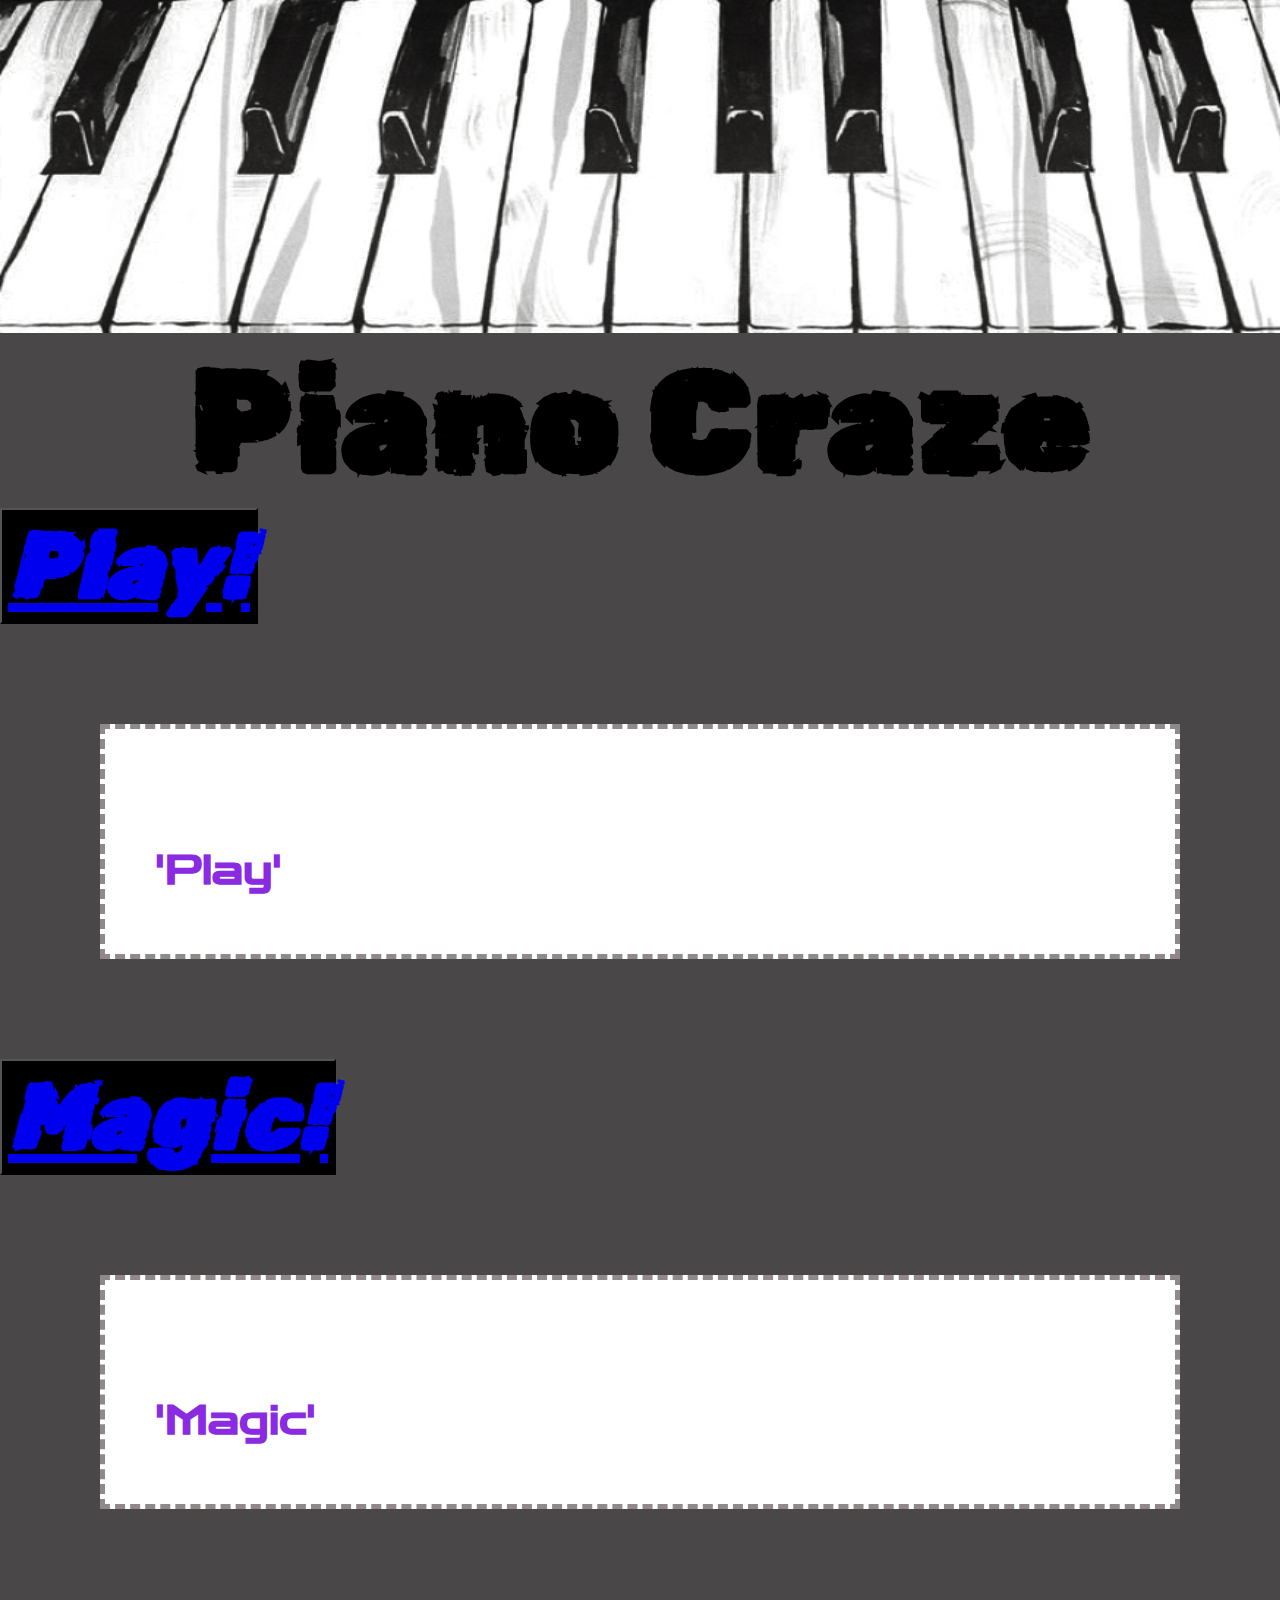
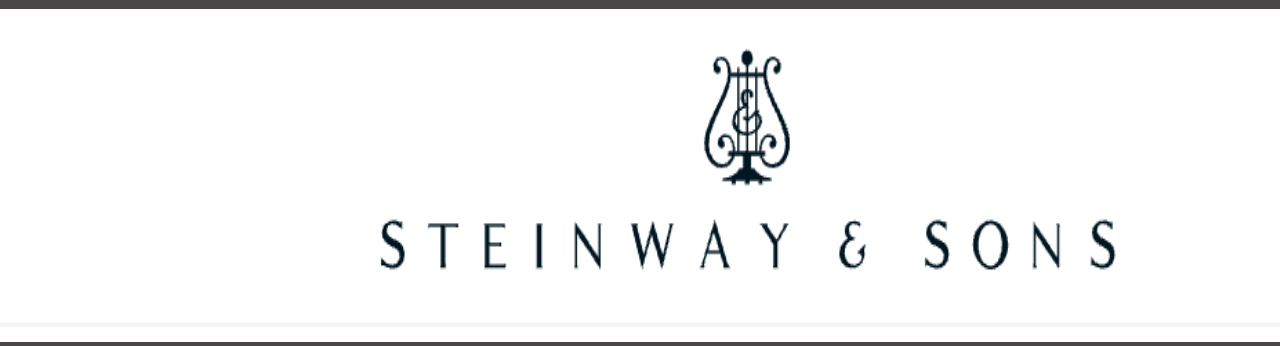
<file: index.html>
<!DOCTYPE html>
<html lang="en">

<head>
  <meta charset="utf-8" />
  <meta name="viewport" content="width=device-width, initial-scale=1.0">
  <link rel="preconnect" href="https://fonts.googleapis.com">
  <link rel="preconnect" href="https://fonts.gstatic.com" crossorigin>
  <link href="https://fonts.googleapis.com/css2?family=Rubik+Distressed&display=swap" rel="stylesheet">
  <link rel="preconnect" href="https://fonts.googleapis.com">
  <link rel="preconnect" href="https://fonts.gstatic.com" crossorigin>
  <link href="https://fonts.googleapis.com/css2?family=Zen+Dots&display=swap" rel="stylesheet">

  <link rel="stylesheet" type="text/css" href="style.css">
  <style>
    table,
    th,
    td {
      border: 1px solid black;
    }

    .piano {
      background-color: white;
      color: white;
      border: 1px solid rgb(144, 137, 137);
      margin: 100px 100px;
      padding: 20px 100px 0px 50px;
      border-width: 5px;
      border-style: dashed;
      border-color: solid rgb(226, 194, 246);
      justify-content: center
    }

    .piano:hover {
      background-color: black
    }

    @import url('https://fonts.googleapis.com/css2?family=Zen+Dots&display=swap');
    @import url('https://fonts.googleapis.com/css2?family=Rubik+Distressed&display=swap');
  </style>

</head>




<body>
  <img src="ghost.jpg" alt="ghost" width="1500" height="333">

  <body style="background-color:rgb(73, 71, 71)">
    <h1 style="font-size:900%">
      <center>Piano Craze</center>
    </h1>

    <!-- the following div will contain the p5 canvas. -->


    <button style="background-color:black">
      <h1 style="font-size:700%" style="color:black"><i>
          <a href=" page3.html" target="_blank">Play!</a>
        </i></h1>
    </button>
    <div class="piano">
      <h2 style="font-size:300%">If you can play the piano, click <sup style="color:blueviolet">'Play' </sup>to have
        fun!!
      </h2>
    </div>

    <button style="background-color:black">
      <h1 style="font-size: 700% ;">
        <i><a href=" page2.html" target="-blank">
            Magic!
          </a></i>
      </h1>
    </button>
    <div class="piano">
      <h2 style="font-size:300%">
        If you can't play for now, click <sup style="color:blueviolet">'Magic'</sup> to be a master!!
      </h2>
    </div>
    <img src="steinway.jpg" alt="steinway" width="1600" height="333">



    <!-- the script tag below should always be at the bottom, right before the closing body tag -->

  </body>

</html>
</file>
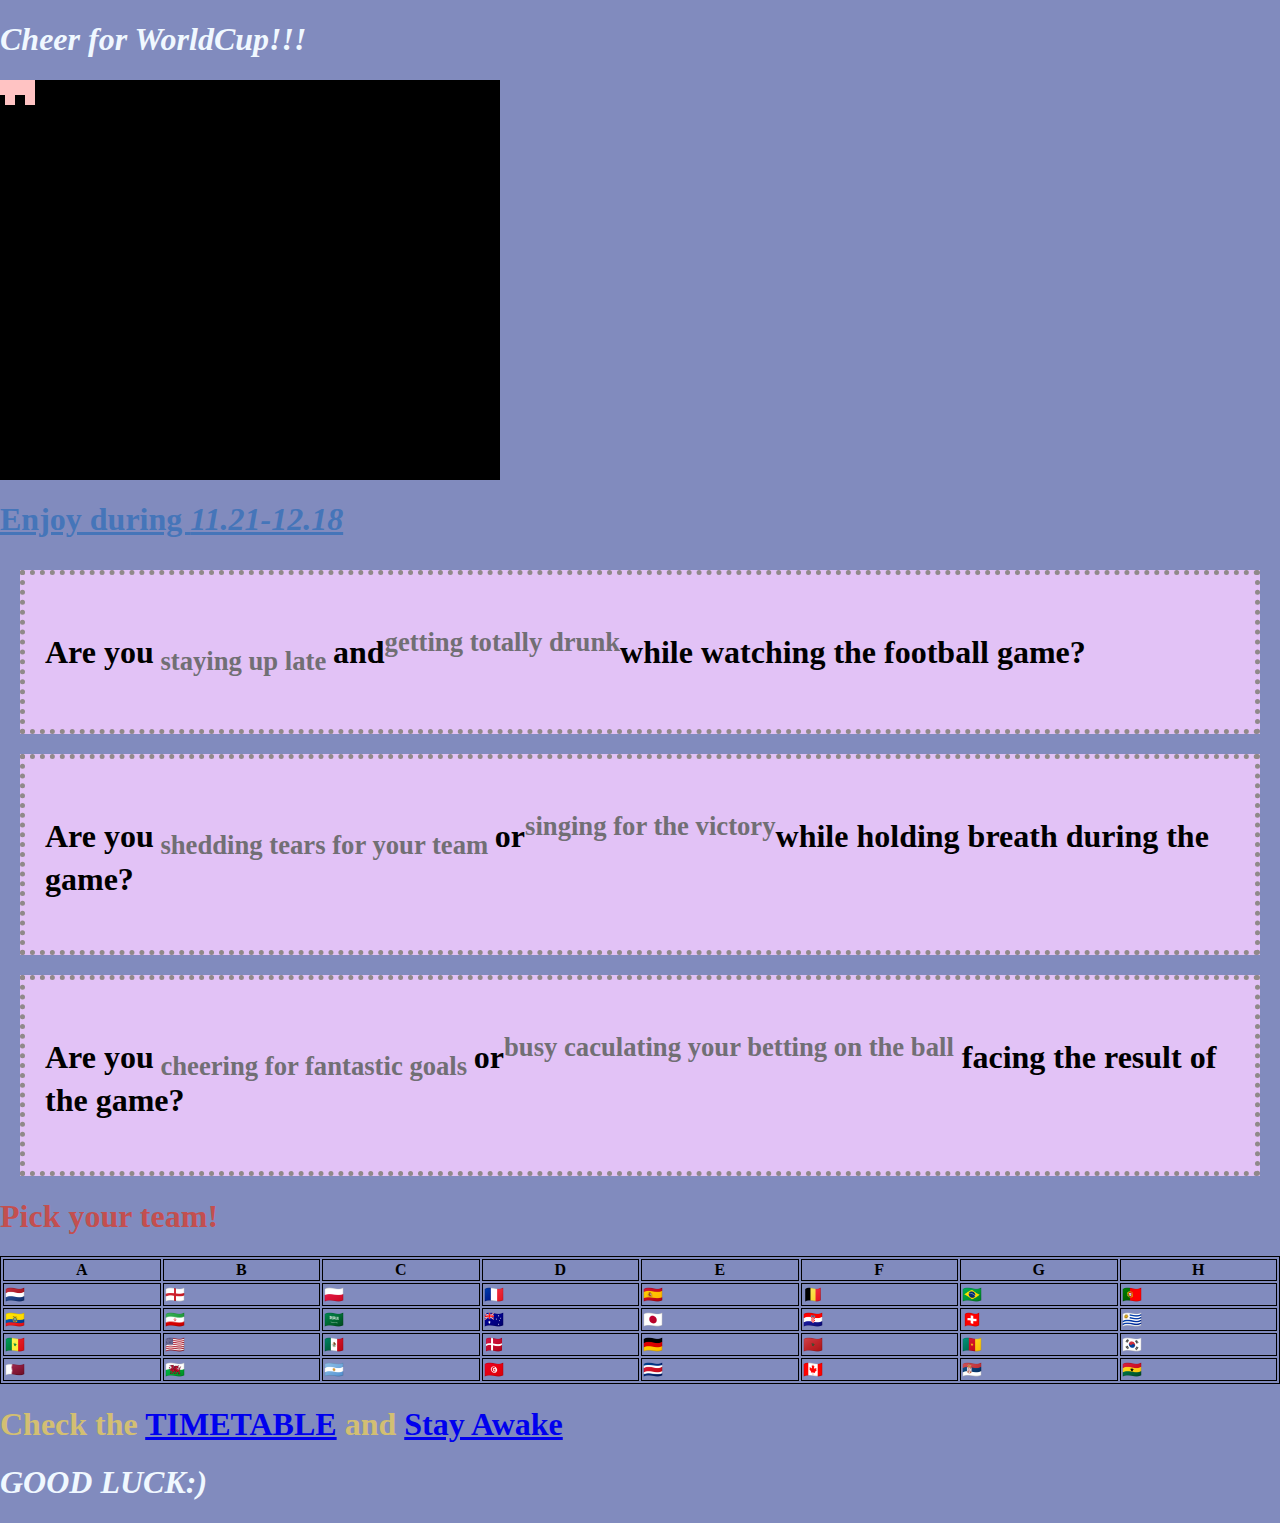
<file: blank-template/index.html>
<!DOCTYPE html>
<html lang="en">

<head>
  <meta charset="utf-8" />
  <meta name="viewport" content="width=device-width, initial-scale=1.0">

  <title>CCLab Project</title>

  <link rel="stylesheet" type="text/css" href="style.css">

  <script src="p5.min.js"></script>
  <!-- Uncomment the line below if you use audio. -->
  <!-- <script src="libraries/p5.sound.min.js"></script> -->
  <style>
    table,
    th,
    td {
      border: 1px solid black;
    }

    .worldcup {
      background-color: rgb(226, 194, 246);
      color: black;
      border: 2px solid rgb(144, 137, 137);
      margin: 20px;
      padding: 20px;
      border-width: 5px;
      border-style: dotted;
      border-color: solid rgb(226, 194, 246);
    }
  </style>
</head>

<body>

  <body style="background-color:rgb(129, 139, 190);">

    <h1 style="color:aliceblue" style="font-family:verdana;"><i>Cheer for WorldCup!!!</i></h1>

    <!-- the following div will contain the p5 canvas. -->
    <div id="canvasContainer"></div>
    <h1 style="color:rgb(69, 117, 185)"><b><u>Enjoy during <i>11.21-12.18</u></i></b></p>
      <div class="worldcup">
        <p style="font-size:100%;"><b>Are you<sub style="color:rgb(113, 111, 116)">
              staying up late
            </sub> and<sup style="color:rgb(113, 111, 116)">getting totally drunk</sup>while watching the
            football game?</b></p>
      </div>

      <div class="worldcup">

        <p style="font-size:100%;"><b>Are you<sub style="color:rgb(113, 111, 116)">
              shedding tears for your team
            </sub> or<sup style="color:rgb(113, 111, 116)">singing for the victory</sup>while holding breath during the
            game?</b></p>
      </div>
      <div class="worldcup">
        <p style="font-size:100%;"><b>Are you<sub style="color:rgb(113, 111, 116)">
              cheering for fantastic goals
            </sub> or<sup style="color:rgb(113, 111, 116)">busy caculating your betting on the ball</sup> facing the
            result of the game?</b></p>
      </div>
      <!-- the script tag below should always be at the bottom, right before the closing body tag -->
      
      <h1 style="color:rgb(195, 79, 79)"><b>Pick your team!</b></h1>
      <table style="width:100%">
        <tr>
          <th>A</th>
          <th>B</th>
          <th>C</th>
          <th>D</th>
          <th>E</th>
          <th>F</th>
          <th>G</th>
          <th>H</th>
        </tr>
        <tr>
          <td>🇳🇱</td>
          <td>🏴󠁧󠁢󠁥󠁮󠁧󠁿</td>
          <td>🇵🇱</td>
          <td>🇫🇷</td>
          <td>🇪🇸</td>
          <td>🇧🇪</td>
          <td>🇧🇷</td>
          <td>🇵🇹</td>
        </tr>
        <tr>
          <td>🇪🇨</td>
          <td>🇮🇷</td>
          <td>🇸🇦</td>
          <td>🇦🇺</td>
          <td>🇯🇵</td>
          <td>🇭🇷</td>
          <td>🇨🇭</td>
          <td>🇺🇾</td>



        </tr>
        <tr>
          <td>🇸🇳</td>
          <td>🇺🇸</td>
          <td>🇲🇽</td>
          <td>🇩🇰</td>
          <td>🇩🇪</td>
          <td>🇲🇦</td>
          <td>🇨🇲</td>
          <td>🇰🇷</td>
        </tr>
        <tr>
          <td>🇶🇦</td>
          <td>🏴󠁧󠁢󠁷󠁬󠁳󠁿</td>
          <td>🇦🇷</td>
          <td>🇹🇳</td>
          <td>🇨🇷</td>
          <td>🇨🇦</td>
          <td>🇷🇸</td>
          <td>🇬🇭</td>
        </tr>

      </table>
      <h1 style="color:rgb(211, 191, 114)"><b>Check the <a
            href="https://www.google.com/search?gs_ssp=eJzj4tDP1TcwNig0N2D04izPL8pJUUguLQAAPTUGLQ&q=world+cup&rlz=1C5CHFA_en__1023__1023&oq=world&aqs=chrome.1.0i131i355i433i512j46i131i433i512j69i57j0i131i433i512j0i3j0i131i433i512j46i131i199i433i465i512j0i512j0i3l2.3032j1j15&sourceid=chrome&ie=UTF-8#sie=lg;/m/0fp_8fm;2;/m/030q7;mt;fp;1;;;"
            target="_blank">TIMETABLE</a>
          and <a
            href="https://d3avoj45mekucs.cloudfront.net/xuan/media/xuan-assets/2022/xuan%20ent/911%20nov/25/qatar-prince-01.gif"
            target="_blank">Stay Awake</a></b></h1>



      <h1 style="color:aliceblue"><b><i>GOOD LUCK:)</i></b></h1>
    <script src="sketch.js"></script>
   
  </body>

</html>
</file>
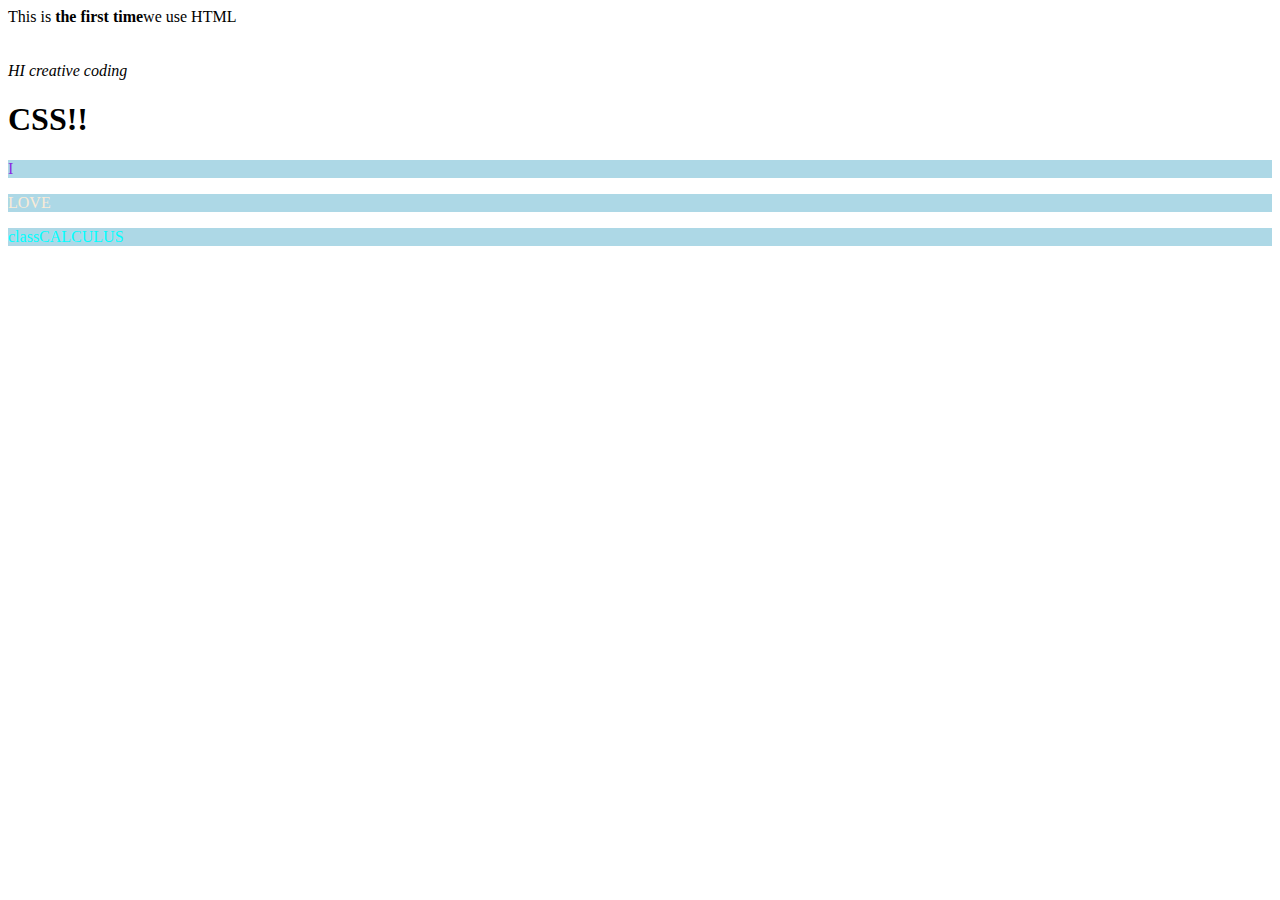
<file: Codes/index.html>
<!DOCTYPE html>
<html lang="en">

<head>
    <meta charset="UTF-8">
    <meta http-equiv="X-UA-Compatible" content="IE=edge">
    <meta name="viewport" content="width=device-width, initial-scale=1.0">
    <title>
        <CCl-HTML< /CCl-H>
    </title>
    <link rel="stylesheet" href="style.css">


</head>


<body>This is <b>the first time</b>we use HTML <br><br><br><i>HI creative coding </i>
    <h1>CSS!!</h1>
    <p class="deco1">I</p>
    <p class="deco2"> LOVE</p>
    <p class="deco3">classCALCULUS</p>

</body>

</html>
</file>
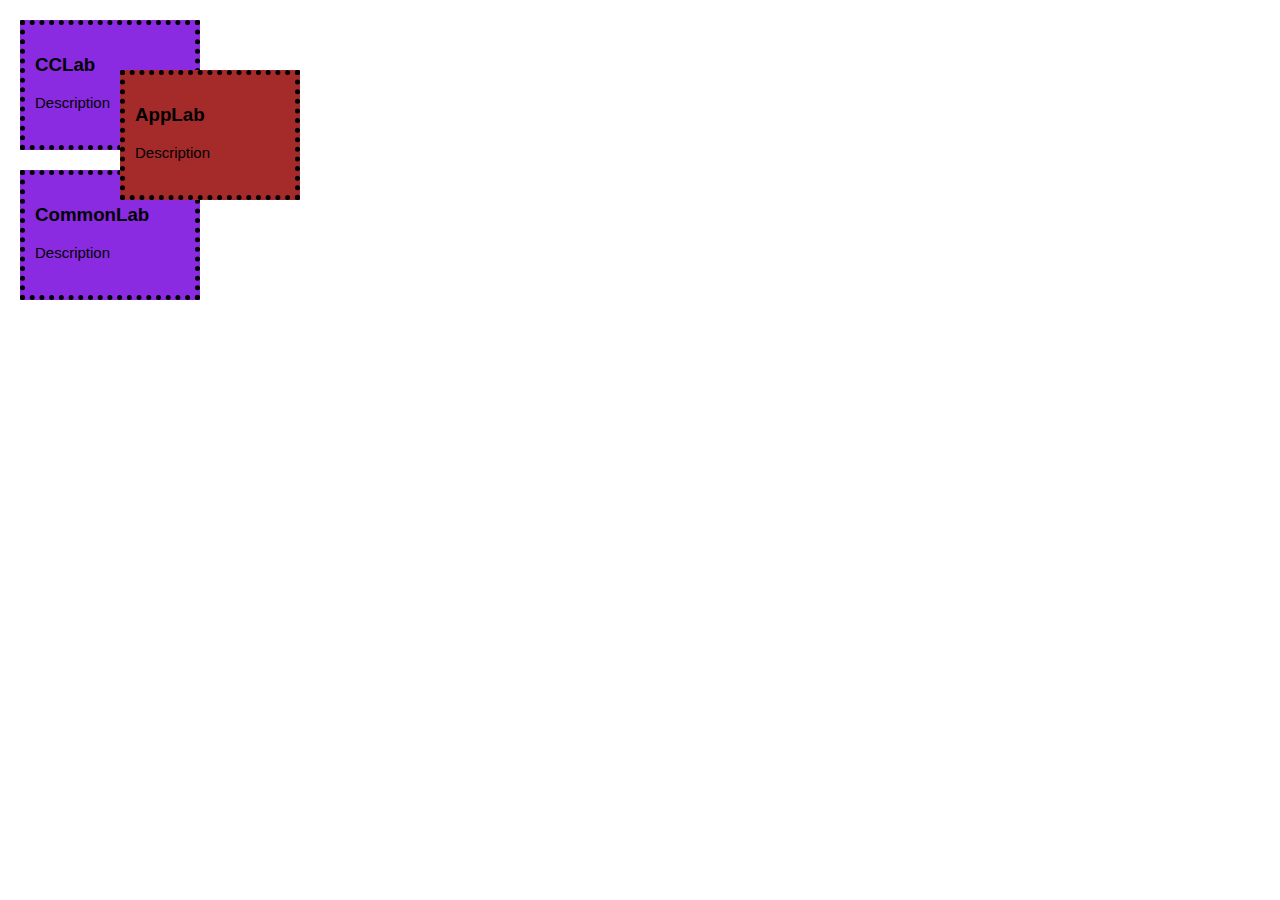
<file: w10-3-css-box-model/index.html>
<!DOCTYPE html>
<html lang="en">

<head>
    <meta charset="UTF-8">
    <meta http-equiv="X-U_Compatible" content="IE=edge">
    <meta name="" viewport" content="width=device width,initial-scale=1.0">
    <title>CCLab CSS Box Model</title>
</head>

<body>
    <div class="box">
        <h3 class="text-Title">CCLab
        </h3>
        <p class="text-dsc">Description
        </p>
    </div>

    <div class="box">
        <h3 class="text-Title">CommonLab
        </h3>
        <p class="text-dsc">Description
        </p>
    </div>

    <div class="box" id="special-box">
        <h3 class="text-Title">AppLab
        </h3>
        <p class="text-dsc">Description
        </p>
    </div>

</body>
<link rel=" stylesheet" href="style.css">

</html>
</file>
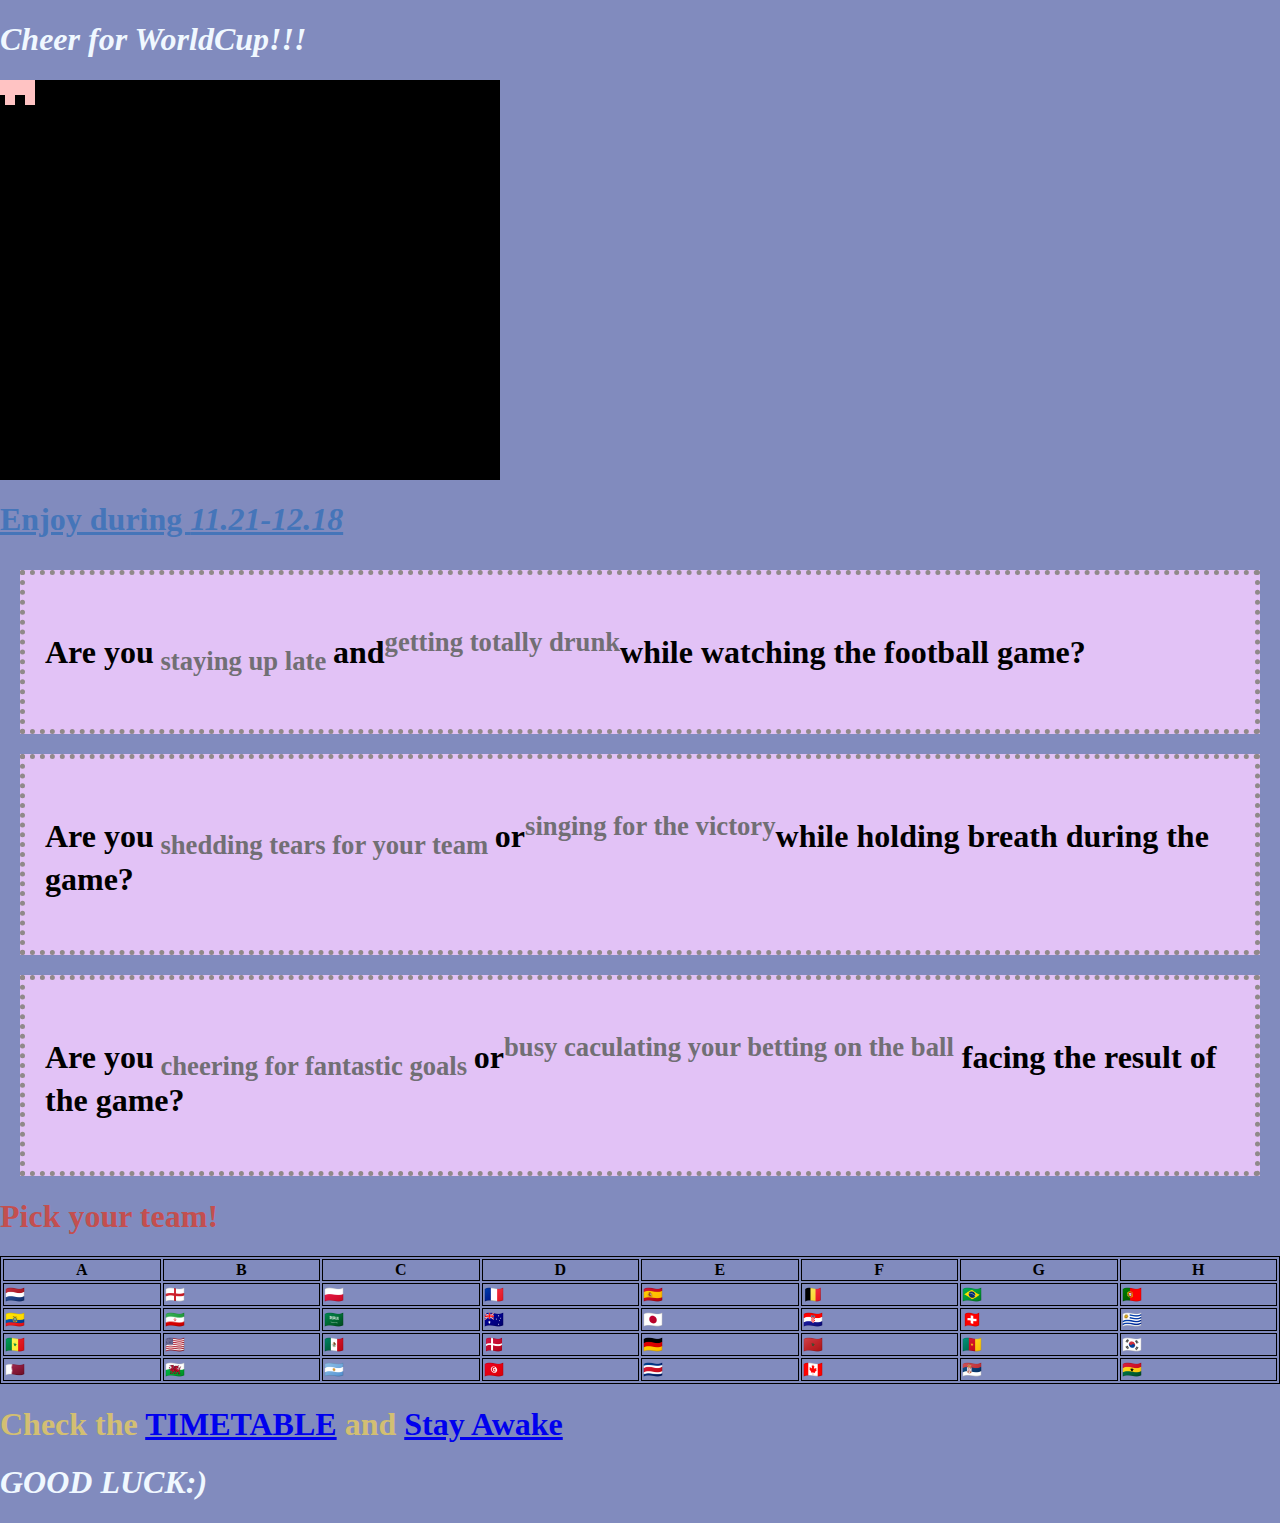
<file: blank-template/_blank-template/index.html>
<!DOCTYPE html>
<html lang="en">

<head>
  <meta charset="utf-8" />
  <meta name="viewport" content="width=device-width, initial-scale=1.0">

  <title>CCLab Project</title>

  <link rel="stylesheet" type="text/css" href="style.css">

  <script src="libraries/p5.min.js"></script>
  <!-- Uncomment the line below if you use audio. -->
  <!-- <script src="libraries/p5.sound.min.js"></script> -->
  <style>
    table,
    th,
    td {
      border: 1px solid black;
    }

    .worldcup {
      background-color: rgb(226, 194, 246);
      color: black;
      border: 2px solid rgb(144, 137, 137);
      margin: 20px;
      padding: 20px;
      border-width: 5px;
      border-style: dotted;
      border-color: solid rgb(226, 194, 246);
    }
  </style>
</head>

<body>

  <body style="background-color:rgb(129, 139, 190);">

    <h1 style="color:aliceblue" style="font-family:verdana;"><i>Cheer for WorldCup!!!</i></h1>

    <!-- the following div will contain the p5 canvas. -->
    <div id="canvasContainer"></div>
    <h1 style="color:rgb(69, 117, 185)"><b><u>Enjoy during <i>11.21-12.18</u></i></b></p>
      <div class="worldcup">
        <p style="font-size:100%;"><b>Are you<sub style="color:rgb(113, 111, 116)">
              staying up late
            </sub> and<sup style="color:rgb(113, 111, 116)">getting totally drunk</sup>while watching the
            football game?</b></p>
      </div>

      <div class="worldcup">

        <p style="font-size:100%;"><b>Are you<sub style="color:rgb(113, 111, 116)">
              shedding tears for your team
            </sub> or<sup style="color:rgb(113, 111, 116)">singing for the victory</sup>while holding breath during the
            game?</b></p>
      </div>
      <div class="worldcup">
        <p style="font-size:100%;"><b>Are you<sub style="color:rgb(113, 111, 116)">
              cheering for fantastic goals
            </sub> or<sup style="color:rgb(113, 111, 116)">busy caculating your betting on the ball</sup> facing the
            result of the game?</b></p>
      </div>
      <!-- the script tag below should always be at the bottom, right before the closing body tag -->
      <script src="sketch.js"></script>
      <h1 style="color:rgb(195, 79, 79)"><b>Pick your team!</b></h1>
      <table style="width:100%">
        <tr>
          <th>A</th>
          <th>B</th>
          <th>C</th>
          <th>D</th>
          <th>E</th>
          <th>F</th>
          <th>G</th>
          <th>H</th>
        </tr>
        <tr>
          <td>🇳🇱</td>
          <td>🏴󠁧󠁢󠁥󠁮󠁧󠁿</td>
          <td>🇵🇱</td>
          <td>🇫🇷</td>
          <td>🇪🇸</td>
          <td>🇧🇪</td>
          <td>🇧🇷</td>
          <td>🇵🇹</td>
        </tr>
        <tr>
          <td>🇪🇨</td>
          <td>🇮🇷</td>
          <td>🇸🇦</td>
          <td>🇦🇺</td>
          <td>🇯🇵</td>
          <td>🇭🇷</td>
          <td>🇨🇭</td>
          <td>🇺🇾</td>



        </tr>
        <tr>
          <td>🇸🇳</td>
          <td>🇺🇸</td>
          <td>🇲🇽</td>
          <td>🇩🇰</td>
          <td>🇩🇪</td>
          <td>🇲🇦</td>
          <td>🇨🇲</td>
          <td>🇰🇷</td>
        </tr>
        <tr>
          <td>🇶🇦</td>
          <td>🏴󠁧󠁢󠁷󠁬󠁳󠁿</td>
          <td>🇦🇷</td>
          <td>🇹🇳</td>
          <td>🇨🇷</td>
          <td>🇨🇦</td>
          <td>🇷🇸</td>
          <td>🇬🇭</td>
        </tr>

      </table>
      <h1 style="color:rgb(211, 191, 114)"><b>Check the <a
            href="https://www.google.com/search?gs_ssp=eJzj4tDP1TcwNig0N2D04izPL8pJUUguLQAAPTUGLQ&q=world+cup&rlz=1C5CHFA_en__1023__1023&oq=world&aqs=chrome.1.0i131i355i433i512j46i131i433i512j69i57j0i131i433i512j0i3j0i131i433i512j46i131i199i433i465i512j0i512j0i3l2.3032j1j15&sourceid=chrome&ie=UTF-8#sie=lg;/m/0fp_8fm;2;/m/030q7;mt;fp;1;;;"
            target="_blank">TIMETABLE</a>
          and <a
            href="https://d3avoj45mekucs.cloudfront.net/xuan/media/xuan-assets/2022/xuan%20ent/911%20nov/25/qatar-prince-01.gif"
            target="_blank">Stay Awake</a></b></h1>



      <h1 style="color:aliceblue"><b><i>GOOD LUCK:)</i></b></h1>
  </body>

</html>
</file>
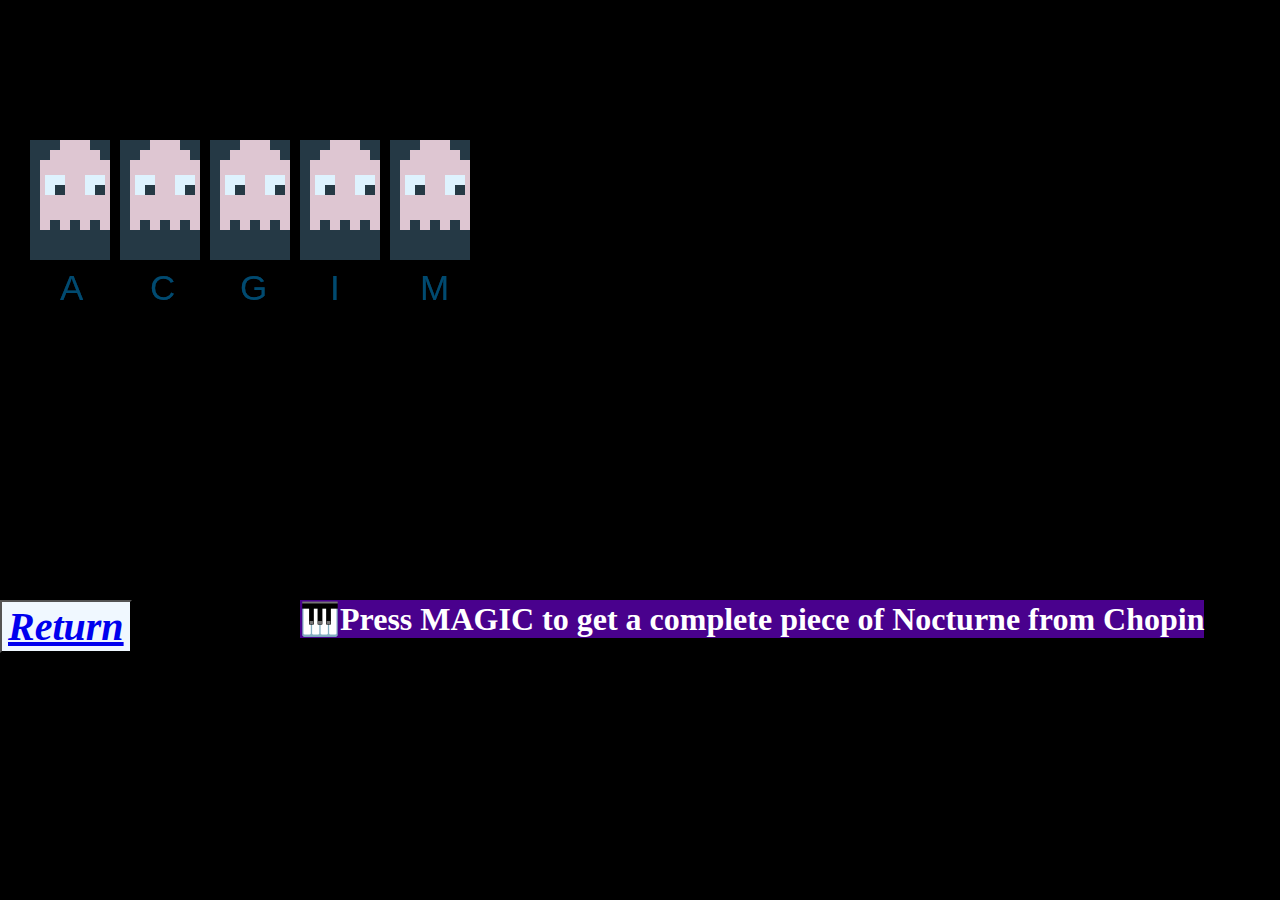
<file: page2.html>
<!DOCTYPE html>
<html lang="en">

<head>
    <meta charset="utf-8" />
    <meta name="viewport" content="width=device-width, initial-scale=1.0">

    <title>CCLab Project</title>

    <link rel="stylesheet" type="text/css" href="style.css">
    <!-- <script src="p5.js"></script> -->
    <script src="p5.min.js"></script>
    <!-- Uncomment the line below if you use audio. -->
    <script src="p5.sound.min.js"></script>
    <style>
        .absolute {
            background-color: rgb(73, 1, 141);
            position: absolute;
            left: 300px;
            top: 600px;
            color: white;
            box-shadow: inset;

        }
    </style>
</head>

<body>

    <body style="background-color:black;">
        <div id="canvasContainer"></div>

        <div class="absolute">
            <h1>🎹Press MAGIC to get a complete piece of Nocturne from Chopin</h1>
        </div>
        <button style="background-color:aliceblue">
            <h1 style="font-size:300%" style="color:black"><i>
                    <a href="index.html" target="_blank">Return</a>
                </i></h1>
        </button>

        <!-- the script tag below should always be at the bottom, right before the closing body tag -->
        <script src="sketch.js"></script>
    </body>

</html>
</file>
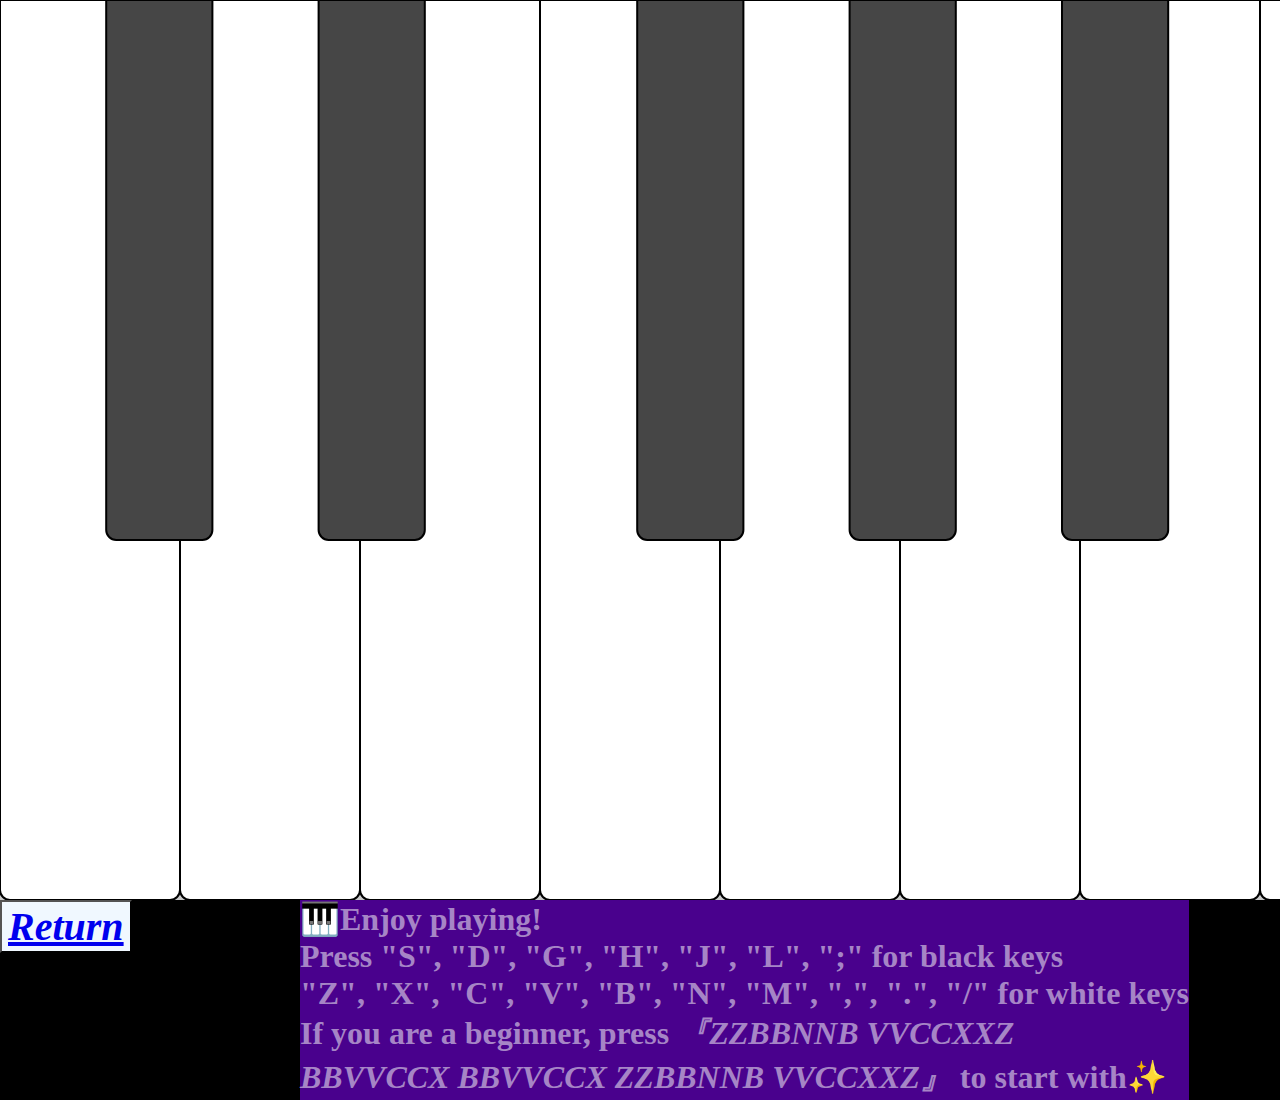
<file: page3.html>
<!DOCTYPE html>
<html lang="en">

<head>
    <meta charset="utf-8" />
    <meta name="viewport" content="width=device-width, initial-scale=1.0">

    <title>CCLab Project</title>

    <link rel="stylesheet" type="text/css" href="style.css">
    <script src="p5.min.js"></script>
    <!-- Uncomment the line below if you use audio. -->
    <script src="p5.sound.min.js"></script>
    <style>
        .absolute {
            background-color: rgb(73, 1, 141);
            position: absolute;
            left: 300px;
            top: 900px;
            color: rgb(166, 133, 198);
            box-shadow: inset;

        }
    </style>
</head>

<body>


    <body style="background-color:black;">
        <div id="canvasContainer"></div>
        <div class="absolute">
            <h1>🎹Enjoy playing!</h1>
            <h1>Press "S", "D", "G", "H", "J", "L", ";" for black keys</h1>
            <h1>"Z", "X", "C", "V", "B", "N", "M", ",", ".", "/" for white keys</h1>
            <h1>If you are a beginner, press <i>『ZZBBNNB VVCCXXZ</i></h1>
            <h1><i>BBVVCCX BBVVCCX ZZBBNNB VVCCXXZ』</i> to start with✨</h1>
        </div>

        <button style="background-color:aliceblue">
            <h1 style="font-size:300%" style="color:black"><i>
                    <a href="index.html" target="_blank">Return</a>
                </i></h1>
        </button>

        <!-- the script tag below should always be at the bottom, right before the closing body tag -->
        <script src="sketch2.js"></script>
    </body>

</html>
</file>
<file: style.css>
html,
body {
  height: 100%;
  /* to use % values on height */

}

/* to remove the default margins and paddings */
html,
body,
h1,
p1 {
  margin: 0;
  padding: 0;
}

h1 {
  font-family: 'Rubik Distressed', cursive;
}

h2 {
  font-family: 'Zen Dots', cursive;
}


canvas {
  display: block;
}

#canvasContainer {
  display: block;
}
</file>
<file: blank-template/style.css>
html, body {
  margin: 0;
  padding: 0;
}

canvas {
  display: block;
}
</file>
<file: Codes/style.css>
p {
    background: lightblue;

}

p {
    font-family: Verdana, Geneva, Tahoma, sans-serif front
}

.deco1 {
    color: blueviolet
}

.deco2 {
    color: antiquewhite
}

.deco3 {
    color: aqua
}
</file>
<file: w10-3-css-box-model/style.css>
body {
     font-family:
         Verdana,
         sans-serif
 }

 body,
 h3 p {
     margin: 0
 }

 .box {
     background-color: blueviolet;
     width: 150px;
     height: 100px;
     margin: 20px;
     padding: 10px;
     border-width: 5px;
     border-style: dotted;
     border-color: solid blueviolet;


 }

 #special-box {
     background-color: brown;
     position: absolute;
     left: 100px;
     top: 50px;

 }


 .text-title {
     font-size:
         20px;
     margin: bottom 10px;

 }

 .text-dsc {
     font-size:
         15px;
 }
</file>
<file: blank-template/_blank-template/style.css>
html, body {
  margin: 0;
  padding: 0;
}

canvas {
  display: block;
}
</file>
